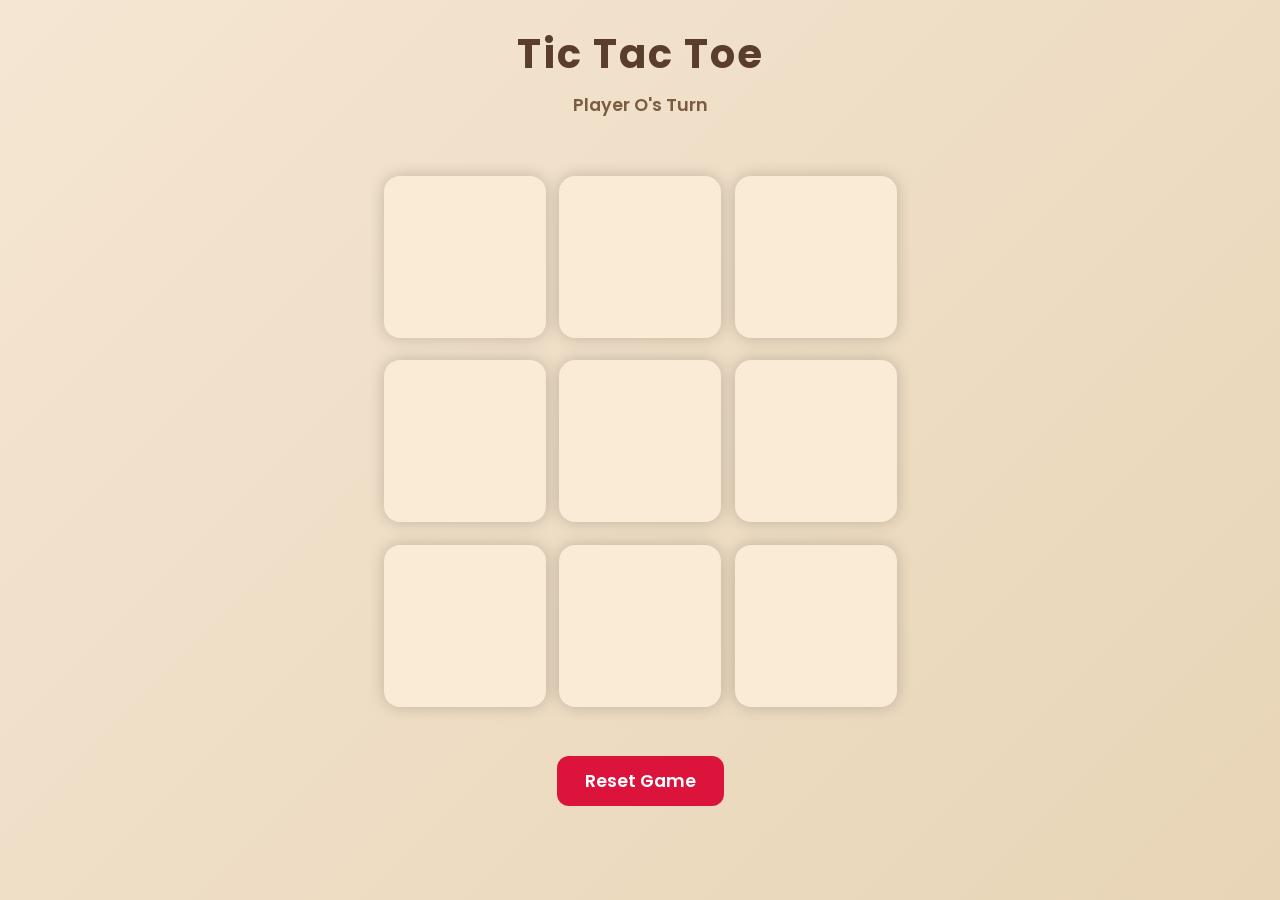
<file: PROJECT1/index.html>
<!DOCTYPE html>
<html lang="en">
<head>
    <meta charset="UTF-8">
    <meta name="viewport" content="width=device-width, initial-scale=1.0">
    <title>Tic-Tac-Toe Game</title>
    <link rel="preconnect" href="https://fonts.googleapis.com">
    <link rel="preconnect" href="https://fonts.gstatic.com" crossorigin>
    <link href="https://fonts.googleapis.com/css2?family=Poppins:wght@400;600;700&display=swap" rel="stylesheet">
    <link rel="stylesheet" href="style.css">
</head>
<body>
    <main>
        <div class="msg-container hide">
            <p id="msg">WINNER!</p>
            <button id="new-btn">New Game</button>
        </div>
        <h1>Tic Tac Toe</h1>
        <p id="turn-indicator">Player O's Turn</p>
        <div class="container">
            <div class="game">
                <button class="box"></button>
                <button class="box"></button>
                <button class="box"></button>
                <button class="box"></button>
                <button class="box"></button>
                <button class="box"></button>
                <button class="box"></button>
                <button class="box"></button>
                <button class="box"></button>
            </div>
        </div>
        <button id="reset-btn">Reset Game</button>
    </main>
    <script src="app.js"></script>
</body>
</html>
</file>
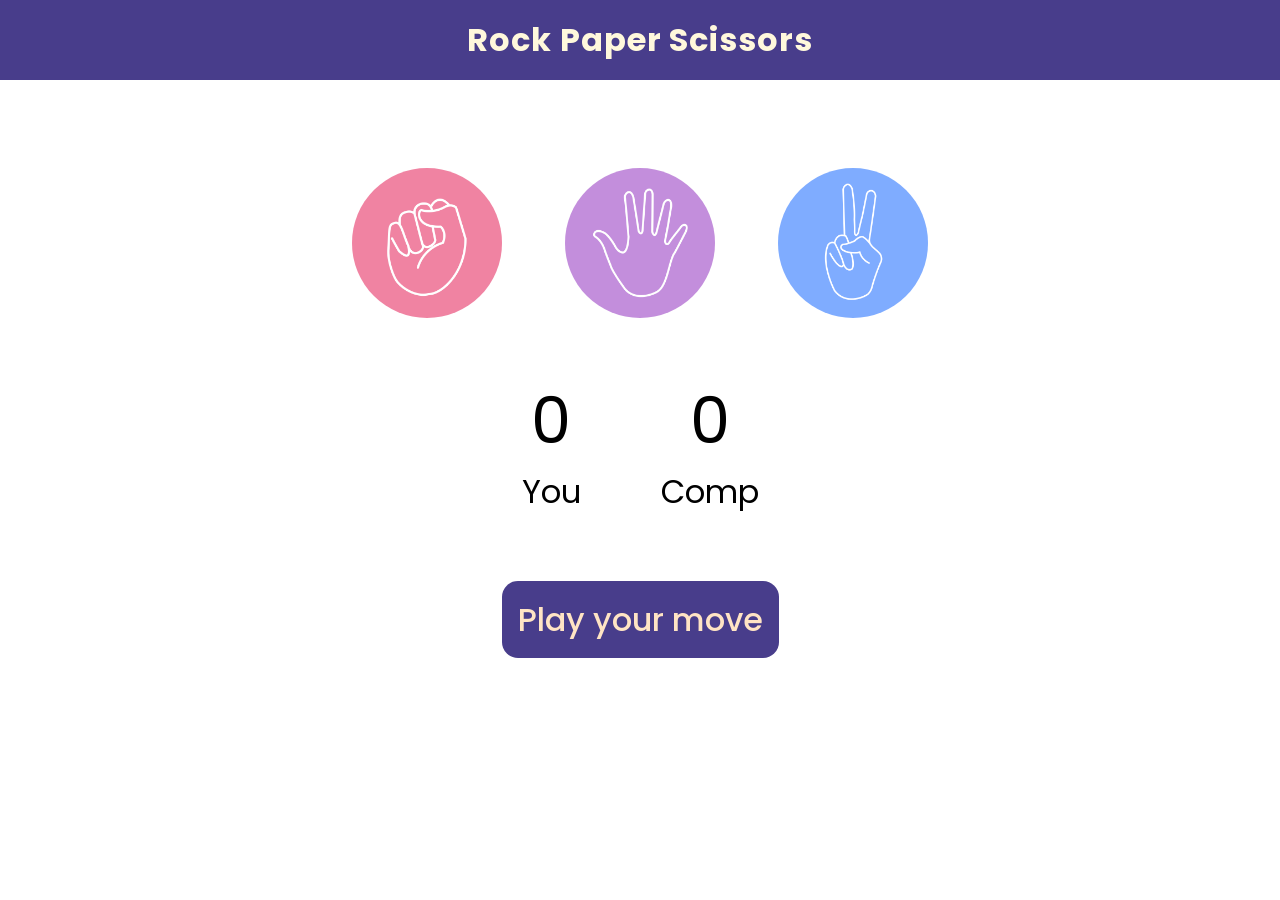
<file: PROJECT2/index.html>
<!DOCTYPE html>
<html lang="en">
<head>
    <meta charset="UTF-8">
    <meta name="viewport" content="width=device-width, initial-scale=1.0">
    <title>Rock Paper Scissors Game</title>
    <link rel="stylesheet" href="style.css">
</head>
<body>
    <h1>Rock Paper Scissors</h1>
    <div class="choices">
        <div class="choice" id ="rock">
            <img src="./images/rock.png"/>
        </div>
                <div class="choice" id="paper">
            <img src="./images/paper.png"/>
        </div>
                <div class="choice" id="scissors">
            <img src="./images/scissors.png"/>
        </div>
    </div>

    <div class="score-board">
        <div class="score">
            <p id = "user-score">0</p>
            <p>You</p>
        </div>
        <div class="score">
            <p id = "comp-score">0</p>
            <p>Comp</p>
        </div>
    </div>
    <div class="msg-container">
        <p id ="msg">Play your move</p>
    </div>
    <script src="app.js"></script>
</body>
</html>
</file>
<file: PROJECT1/style.css>
@import url('https://fonts.googleapis.com/css2?family=Poppins:wght@400;600;700&display=swap');

* {
    margin: 0;
    padding: 0;
    font-family: 'Poppins', sans-serif;
}

body {
    background: linear-gradient(135deg, #f5e6d3 0%, #e8d5b7 100%);
    text-align: center;
    min-height: 100vh;
}

h1 {
    font-size: 2.5rem;
    font-weight: 700;
    color: #5a3e2b;
    padding: 1.5rem 0 0.5rem;
    letter-spacing: 0.05em;
}

#turn-indicator {
    font-size: 1.1rem;
    font-weight: 600;
    color: #7a5c42;
    margin-bottom: 0.5rem;
    transition: color 0.3s;
}

.container {
    height: 70vh;
    display: flex;
    justify-content: center;
    align-items: center;
}

.game {
    height: 60vmin;
    width: 60vmin;
    display: flex;
    flex-wrap: wrap;
    justify-content: center;
    align-items: center;
    gap: 1.5vmin;
}

.box {
    background-color: antiquewhite;
    height: 18vmin;
    width: 18vmin;
    border-radius: 1rem;
    border: none;
    box-shadow: 0 0 1rem rgba(0,0,0,0.2);
    font-size: 8vmin;
    font-weight: 700;
    cursor: pointer;
    transition: background-color 0.2s, transform 0.1s, box-shadow 0.2s;
}

.box:hover:not(:disabled) {
    background-color: #f0dcc0;
    box-shadow: 0 0 1.5rem rgba(0,0,0,0.3);
    transform: scale(1.05);
}

.box:active:not(:disabled) {
    transform: scale(0.97);
}

.x-mark {
    color: crimson;
}

.o-mark {
    color: steelblue;
}

#reset-btn, #new-btn {
    padding: 0.75rem 1.75rem;
    font-size: 1.1rem;
    font-weight: 600;
    font-family: 'Poppins', sans-serif;
    background-color: crimson;
    color: white;
    border-radius: 0.75rem;
    border: none;
    cursor: pointer;
    transition: background-color 0.2s, transform 0.1s;
}

#reset-btn:hover, #new-btn:hover {
    background-color: #a50000;
    transform: scale(1.03);
}

#reset-btn:active, #new-btn:active {
    transform: scale(0.97);
}

#msg {
    font-size: 2rem;
    font-weight: 700;
    color: #5a3e2b;
}

.msg-container {
    height: 80vmin;
    display: flex;
    flex-wrap: wrap;
    justify-content: center;
    align-items: center;
    flex-direction: column;
    gap: 4rem;
    animation: fadeIn 0.4s ease-in;
}

@keyframes fadeIn {
    from { opacity: 0; transform: scale(0.9); }
    to   { opacity: 1; transform: scale(1); }
}

.hide {
    display: none;
}
</file>
<file: PROJECT2/style.css>
@import url('https://fonts.googleapis.com/css2?family=Poppins:wght@400;500;600;700&display=swap');

*{
    margin: 0;
    padding: 0;
    text-align: center;
    font-family: 'Poppins', sans-serif;
}

h1 {
    background-color: darkslateblue;
    color: cornsilk;
    height: 5rem;
    line-height: 5rem;
    font-weight: 700;
    letter-spacing: 0.03em;
}

.choice{
    height: 165px;
    width: 165px;
    border-radius: 50%;
    display: flex;
    justify-content: center;
    align-items: center;
}

.choice:hover {
    opacity: 0.5;
    cursor:pointer;
    border-radius: 50%;
}

img {
    height: 150px;
    width: 150px;
    object-fit: cover;
    border-radius: 50%;
}

.choices {
    display: flex;
    justify-content: center;
    align-items: center;
    gap: 3rem;
    margin-top: 5rem;

}

.score-board {
    display: flex;
    justify-content: center;
    align-items: center;
    font-size: 2rem;
    margin-top: 3rem;
    gap: 5rem;
}

#user-score, #comp-score {
    font-size: 4rem;
}

#msg {
    background-color: darkslateblue;
    color: bisque;
    font-size: 2rem;
    font-weight: 500;
    display: inline;
    padding: 1rem;
    border-radius: 1rem;
}

.msg-container {
    margin-top: 5rem;
}
</file>
